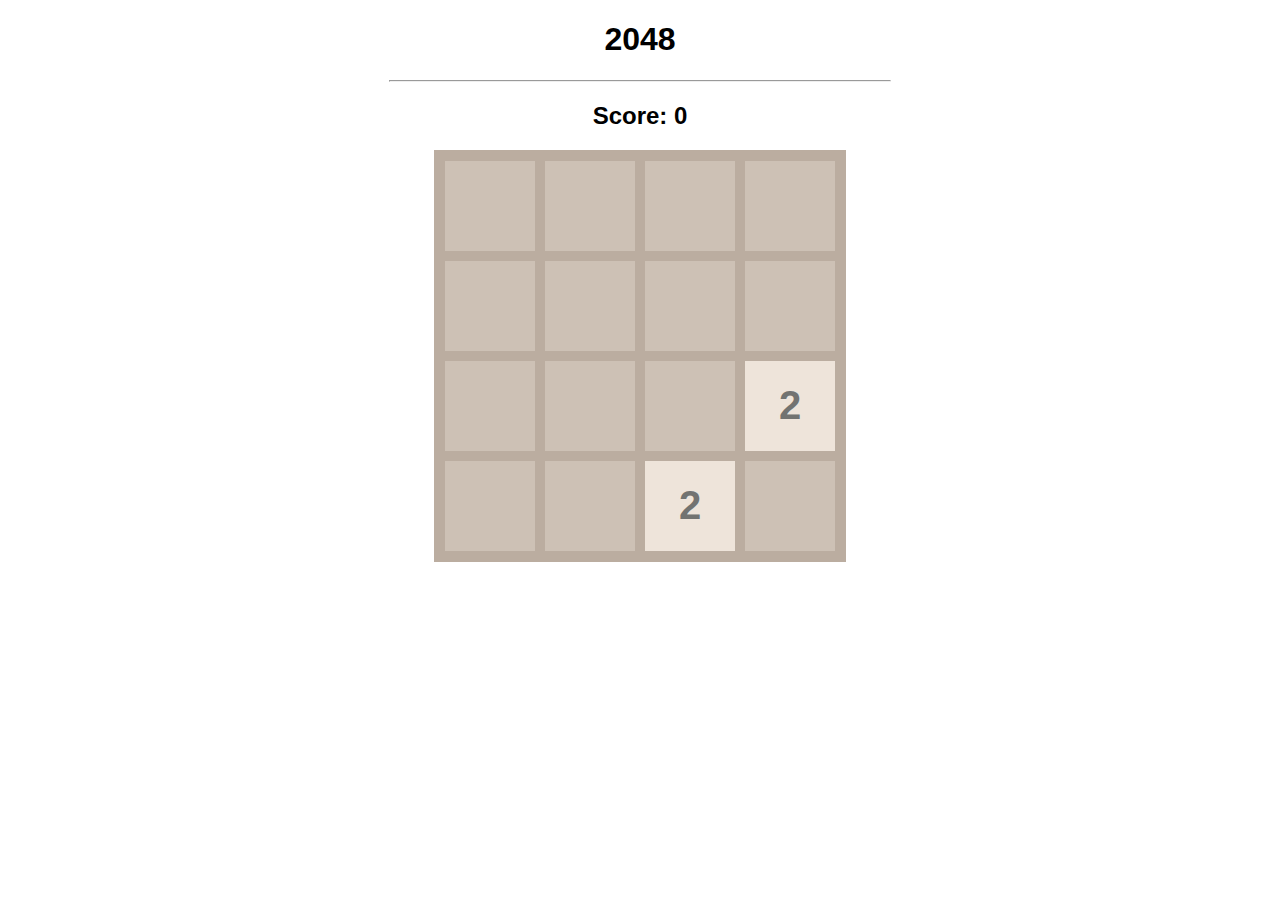
<file: 2048_game/2048.html>
<!DOCTYPE html>
<html>
    <head>
        <meta charset="UTF-8">
        <meta name="viewport" content ="width-device-width, inital-scale:1.0">
        <title>2048</title>
        <link rel="stylesheet" href="2048.css">
        <script src="2048.js"></script>
    </head>

    <body>
        <h1>2048</h1>
        <hr>
        <h2>Score: <span id="score">0</span></h2>
        <div id="board">
        </div>
    </body>
</html>
</file>
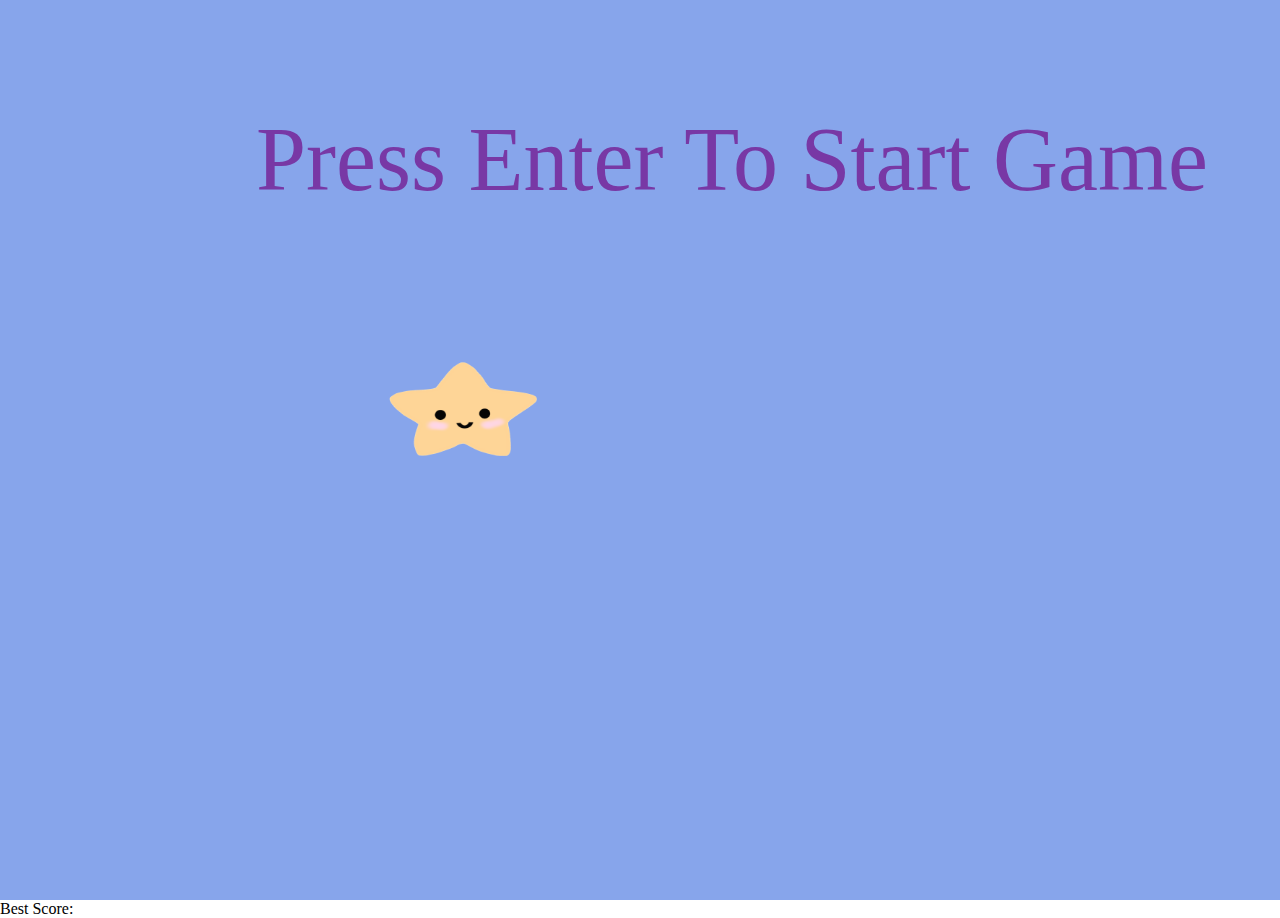
<file: flappyStar/flappybird.html>
<!DOCTYPE html>
<html>

<head>
    <link rel="stylesheet" href="flappy.css">
    <script src="https://ajax.googleapis.com/ajax/libs/jquery/3.6.0/jquery.min.js"></script>
</head>

<body>
    <div class="background"></div>
    <img class="star" src="../images/star.png" alt="star-img">
    <div class="message">
        Press Enter To Start Game
    </div>
    <div class="score">
        <span class="score_title"></span>
        <span class="score_val"></span>
    </div>
    <div class="best_score">Best Score:<span class="best_score_val"></span></div>
    <!-- Adjusted placement of best score -->
    <script src="flappy.js"></script>
</body>

</html>
</file>
<file: 2048_game/2048.css>
body{
    font-family: Arial, Helvetica, sans-serif;
    text-align:center;
}

hr{
    width: 500px;
}

#board{
    width:400px;
    height: 400px;

    background-color: #cdc1b5;
    border: 6px solid #bbada0;

    margin: 0 auto;
    display: flex;
    flex-wrap: wrap;
}

.tile{
    width: 90px;
    height: 90px;
    border: 5px solid #bbada0;

    font-size: 40px;
    font-weight: bold;
    display: flex;
    justify-content: center;
    align-items: center;

}

/*colored tile*/

.x2{
    background-color: #eee4da;
    color: #727371;
}

.x4{
    background-color: #ece0ca;
    color: #727371;
}

.x8{
    background-color: #f4b17a;
    color: white;
}

.x16{
    background-color: #f59575;
    color: white;
}

.x32{
    background-color: #f57c5f;
    color: white;
}

.x64{
    background-color: #f65d3b;
    color: white;
}

.x128{
    background-color: #edce71;
    color: white;
}

.x256{
    background-color: #edcc63;
    color: white;
}

.x512{
    background-color: #edc651;
    color: white;
}

.x1024{
    background-color: #eec744;;
    color:white;
}

.x2048{
    background-color: #ecc230;
    color: white;
}

.x4096{
    background-color: #fe3d3d;
    color: white;
}

.x8192{
    background-color: #ff2020;
    color: white;
}
</file>
<file: flappyStar/flappy.css>
/* Css uses z-index to control the stacking order of elements, this is most noticable with the seemingly changing bar lengths*/  
* { 
    margin: 0; 
    padding: 0; 
    box-sizing: border-box; 
} 
  
body { 
    height: 100vh; 
    width: 100vw; 
} 
  
.background { 
    height: 100vh; 
    width: 100vw; 
    background-color: rgb(135, 165, 235); 
} 
  
.star { 
    height: 100px; 
    width: 160px; 
    position: fixed; 
    top: 40vh; 
    left: 30vw; 
    z-index: 100; 
} 
  
.the_pipe { 
    position: fixed; 
    top: 40vh; 
    left: 100vw; 
    height: 70vh; 
    width: 6vw; 
    background-color: rgb(210, 162, 223); 
} 
  
.message { 
    position: fixed; 
    z-index: 10; 
    height: 10vh; 
    font-size: 10vh; 
    font-weight: 100; 
    color:rgb(120, 56, 165);
    top: 12vh; 
    left: 20vw; 
    text-align: center; 
} 
  
.score { 
    position: fixed; 
    z-index: 10; 
    height: 10vh; 
    font-size: 10vh; 
    font-weight: 100; 
    color:rgb(169, 50, 199);
    top: 0; 
    left: 0; 
} 
  
.score_val { 
    color: rgb(232, 98, 236); 
}
</file>
